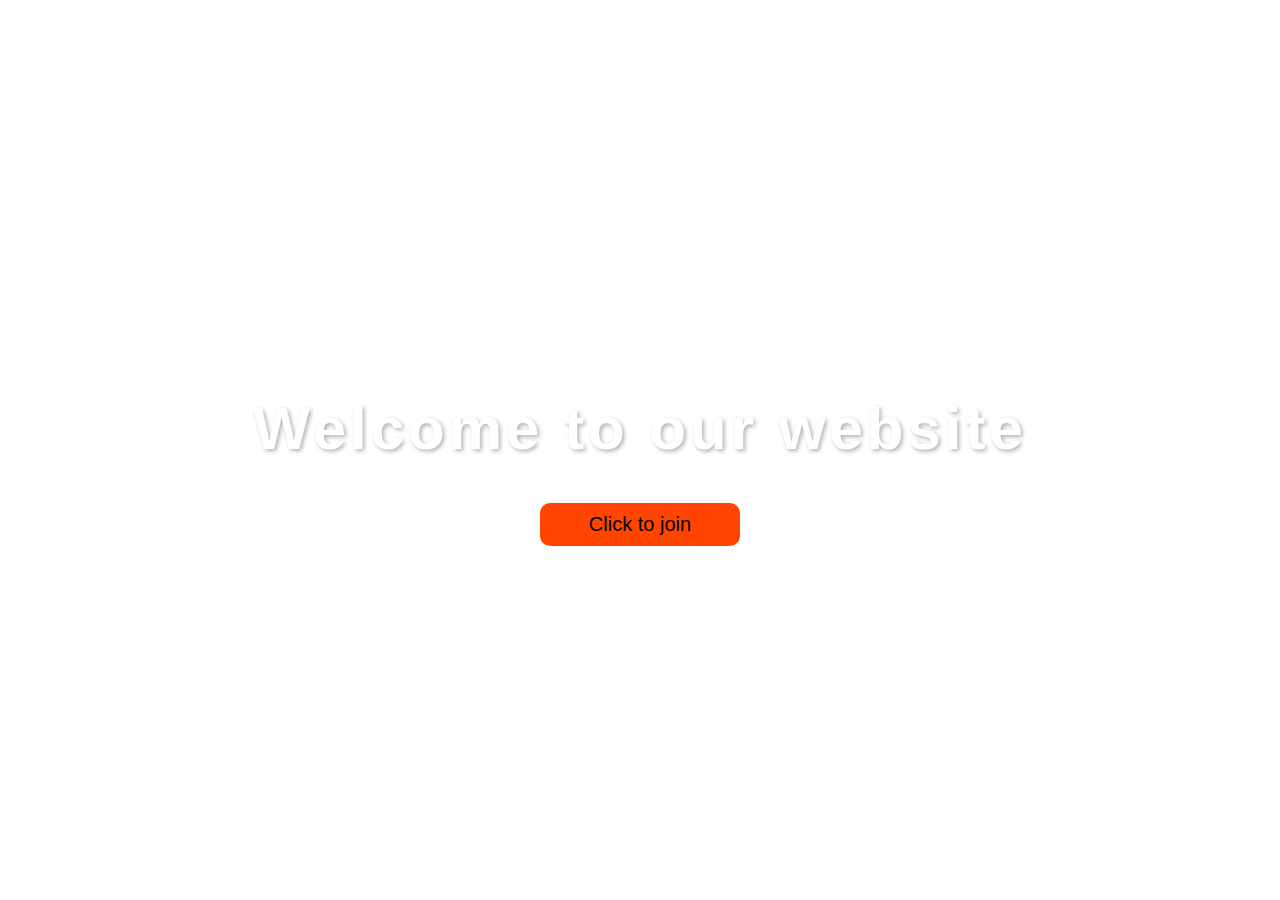
<file: Blurred-Popup/index.html>
<!DOCTYPE html>
<html lang="en">
<head>
    <meta charset="UTF-8">
    <meta http-equiv="X-UA-Compatible" content="IE=edge">
    <meta name="viewport" content="width=device-width, initial-scale=1.0">
    <title>Blurred Background Popup</title>
    <link rel="stylesheet" href="https://cdnjs.cloudflare.com/ajax/libs/font-awesome/6.1.2/css/all.min.css" integrity="sha512-1sCRPdkRXhBV2PBLUdRb4tMg1w2YPf37qatUFeS7zlBy7jJI8Lf4VHwWfZZfpXtYSLy85pkm9GaYVYMfw5BC1A==" crossorigin="anonymous" referrerpolicy="no-referrer" />
    <link rel="stylesheet" href="style.css">
</head>
<body>
    <div class="container">
        <h1>Welcome to our website</h1>
        <button class="btn">Click to join</button>
    </div>
    <div class="popup-container active">
        <h4>20% OFF Offer</h4>
        <label for="email">Your Email</label>
        <input type="email" class="input" name="email" placeholder = "Enter your email">
        <button class="popup-btn">Join</button>
        <div class="close-icon">
            <i class="fa-solid fa-xmark fa-3x"></i>
        </div>
        
    </div>


    <script src="index.js"></script>
</body>
</html>
</file>
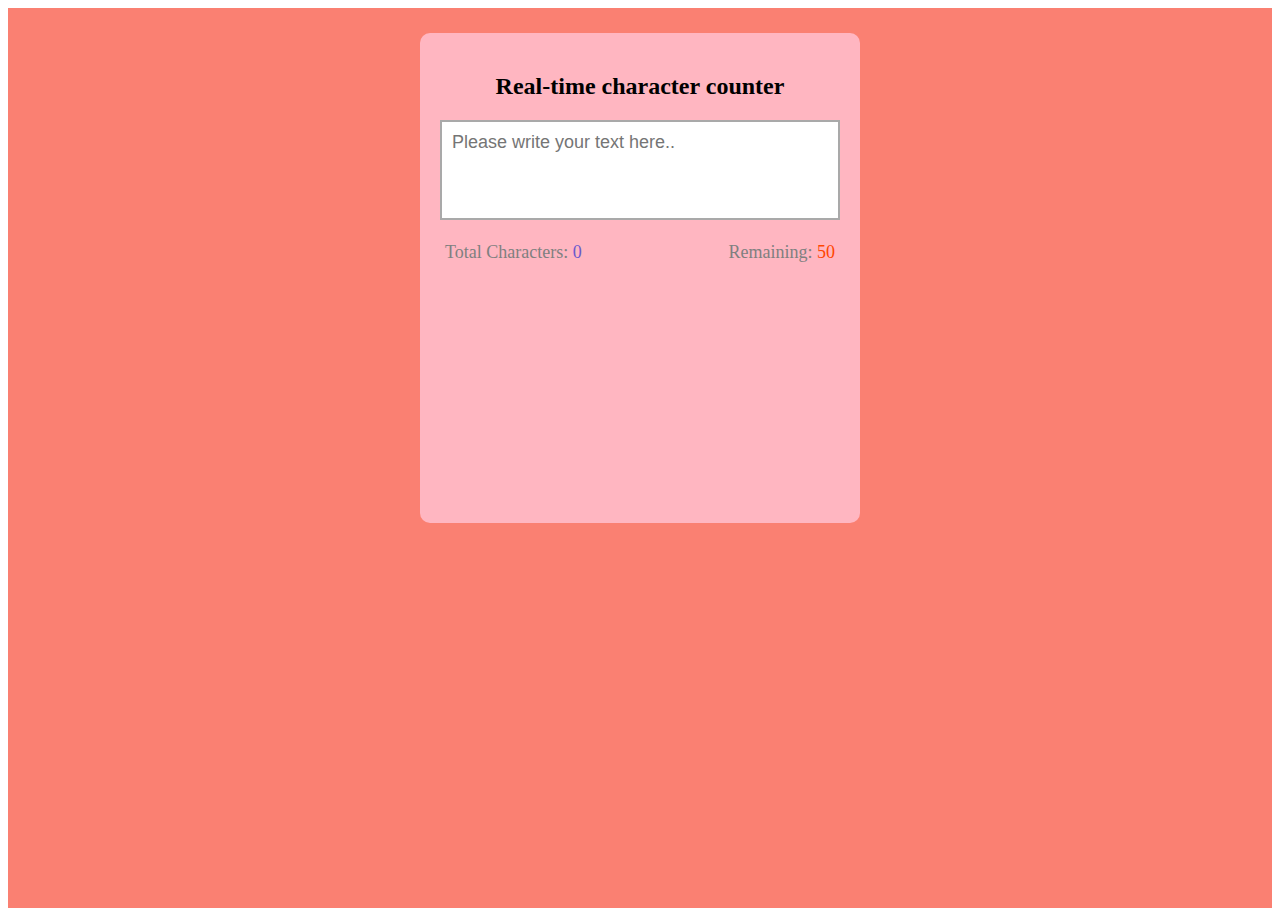
<file: Characters-Counter/index.html>
<!DOCTYPE html>
<html lang="en">
<head>
    <meta charset="UTF-8">
    <meta http-equiv="X-UA-Compatible" content="IE=edge">
    <meta name="viewport" content="width=device-width, initial-scale=1.0">
    <title>Document</title>
    <link rel="stylesheet" href="style.css">
</head>
<body>
    <!-- four project -->
    <div class="fourproject">
        <div class="container">
            <h2>Real-time character counter</h2>
            <textarea id="textarea" class="textarea" placeholder="Please write your text here.." maxlength="50"></textarea>
            <div class="counter-container">
                <p>Total Characters: <span class="total-counter" id="total-counter"></span></p>
                <p>Remaining: <span class="remaining-counter" id="remaining-counter"></span></p>
            </div>
         </div>
    </div>



    <script src="index.js"></script>
</body>
</html>
</file>
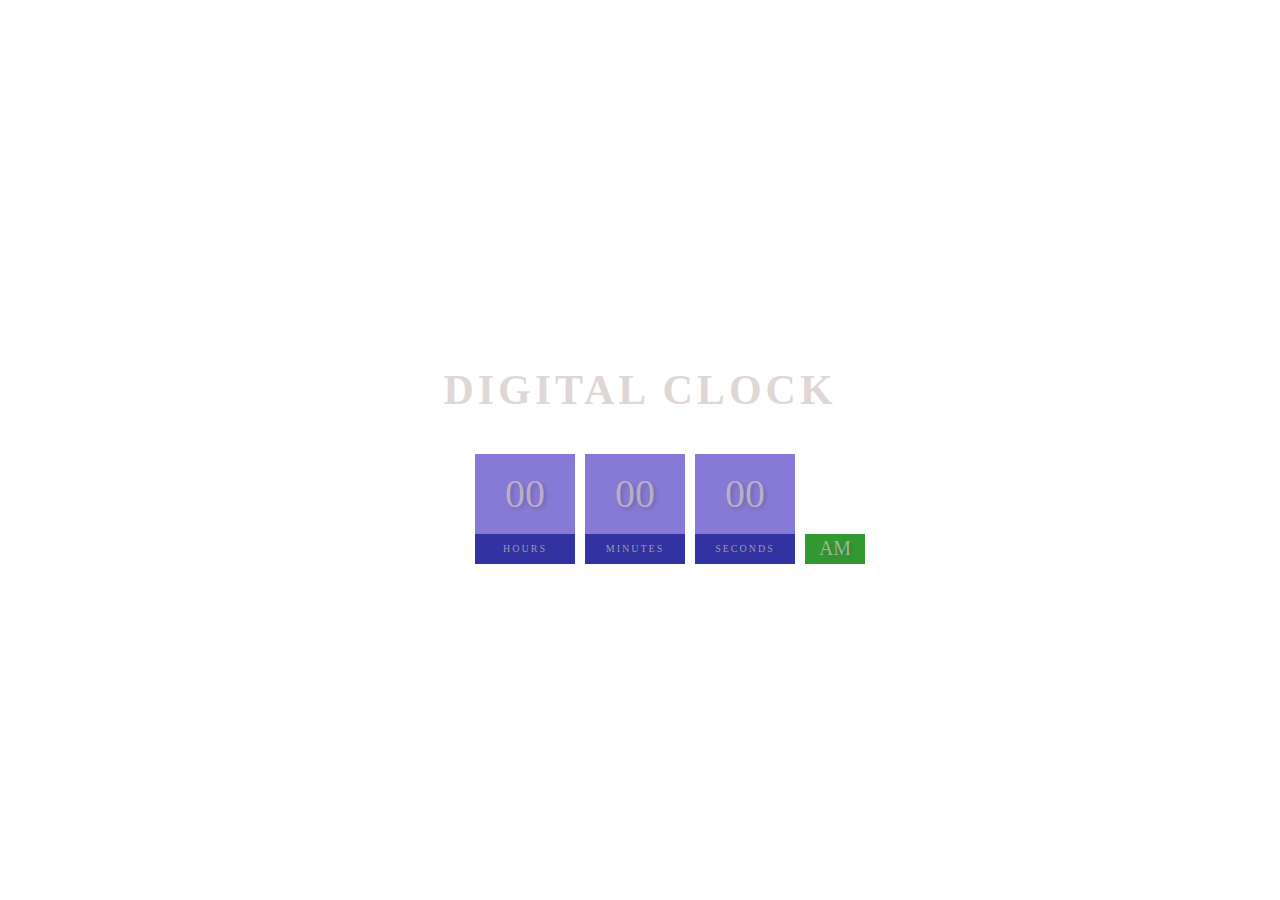
<file: Digital-Clock/index.html>
<!DOCTYPE html>
<html lang="en">
<head>
    <meta charset="UTF-8">
    <meta http-equiv="X-UA-Compatible" content="IE=edge">
    <meta name="viewport" content="width=device-width, initial-scale=1.0">
    <link rel="stylesheet" href="style.css">
    <title>Project 16</title>
</head>
<body>
    <!-- one project -->
    <div class="oneproject">
    <h2>Digital Clock</h2>
    <div class="clock">
        
        <div>
            <span id="hour">00</span>
            <span id="text">Hours</span>
        </div>
        <div>
            <span id="minutes">00</span>
            <span id="text">Minutes</span>
        </div>
        <div>
            <span id="seconds">00</span>
            <span id="text">Seconds</span>
        </div>
        <div>
            <span id="ampm">AM</span>
        </div>
    </div>
</div>
</file>
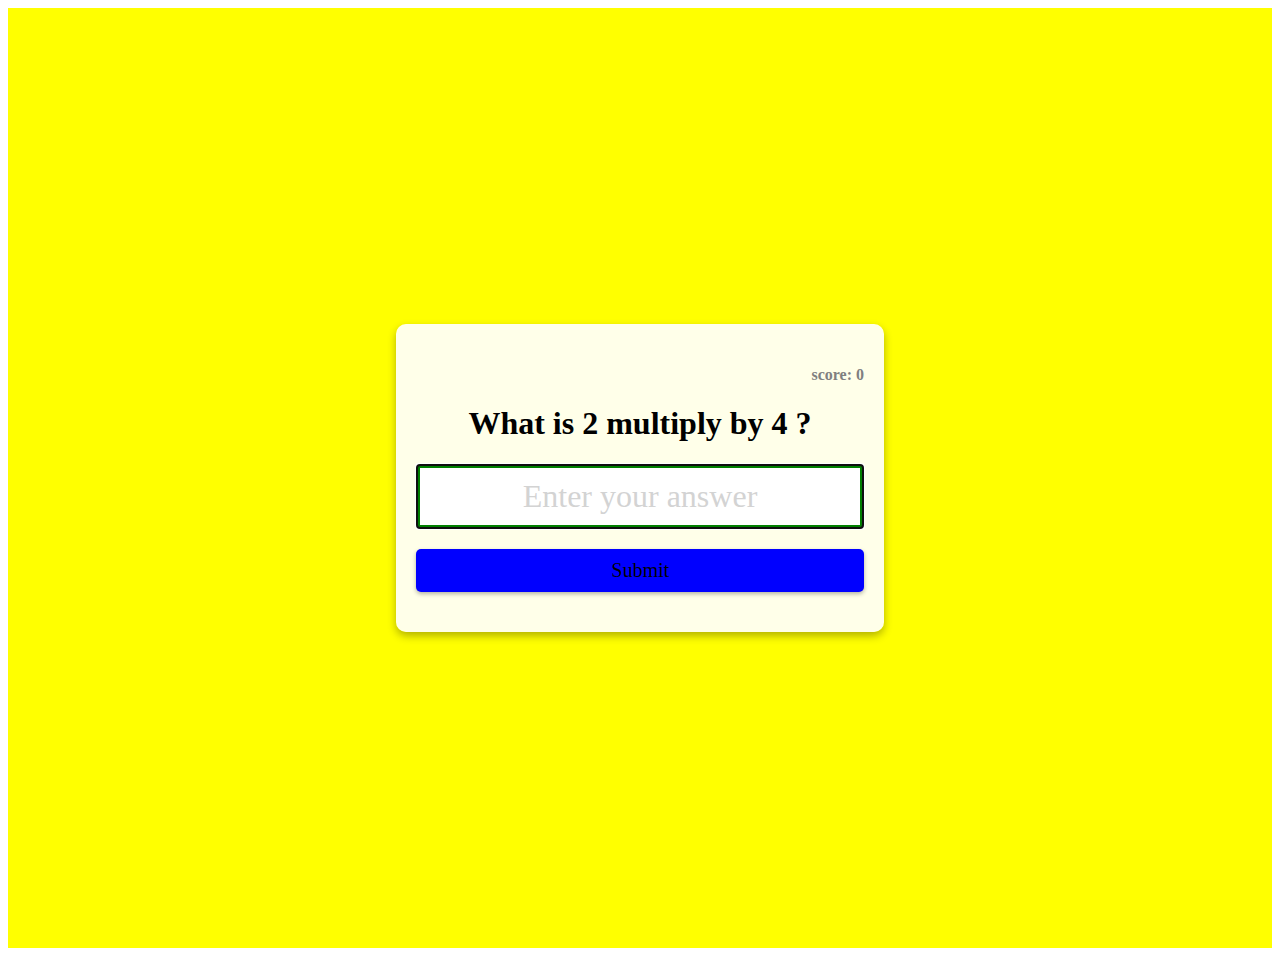
<file: Multiplication-App/index.html>
<!DOCTYPE html>
<html lang="en">
<head>
    <meta charset="UTF-8">
    <meta http-equiv="X-UA-Compatible" content="IE=edge">
    <meta name="viewport" content="width=device-width, initial-scale=1.0">
    <title>Document</title>
    <link rel="stylesheet" href="style.css">
</head>
<body>
    <div class="two">
        <form action="" class="form" id="form">
            <h4 class="score" id="score">score: 0</h4>
         <h1 id="question">What is 1 multiply</h1>
         <input type="text" class="input" id="input" placeholder="Enter your answer" autofocus autocomplete="off" />
         <button type="submit" class="btn">Submit</button> 
        </form>
    </div>

    <script src="index.js"></script>
</body>
</html>
</file>
<file: Blurred-Popup/style.css>
body{ 
    margin: 0;
    padding: 0;
    box-sizing: border-box;

}

.container{
    display: flex;
    flex-direction: column;
    align-items: center;
    height: 100vh;
    justify-content: center;
    background: url("https://images.unsplash.com/photo-1560762484-813fc97650a0?ixlib=rb-1.2.1&ixid=MnwxMjA3fDB8MHxwaG90by1wYWdlfHx8fGVufDB8fHx8&auto=format&fit=crop&w=1074&q=80");
    background-size: cover;
    text-align: center;
}

h1 {
    color:white;
    font-size: 60px;
    font-family: Impact, Haettenschweiler, 'Arial Narrow Bold', sans-serif;
    letter-spacing: 4px;
    text-shadow: 2px 2px 4px rgba(0,0,0, .3);
}
.btn {
    width: 200px;
    padding: 10px 20px;
    border-radius: 10px;
    background-color: orangered;
    cursor: pointer;
    border:none;
    font-size: 20px;
}

.btn:hover {
    filter: brightness(0.8);
}


.active.container {
    filter: blur(5px) brightness(.7);
}

.popup-container {
    position: fixed;
    left: 50%;
    top: 30%;
    transform: translateX(-50%);
    background-color: white;
    display: flex;
    flex-direction: column;
    padding: 20px;
    background-image: url("https://images.unsplash.com/uploads/141103282695035fa1380/95cdfeef?ixlib=rb-1.2.1&ixid=MnwxMjA3fDB8MHxwaG90by1wYWdlfHx8fGVufDB8fHx8&auto=format&fit=crop&w=1430&q=80");
    background-size: cover;
    width: 400px;
    height: 200px;
    border-radius: 10px;
    box-shadow: 0 4px 8px rgba(0,0,0, .3);
}

h4 {
    font-size: 30px;
    margin: 10px 0;
    font-family: sans-serif;
    color: blueviolet;
}

label {
    color: blueviolet;
    font-family: sans-serif;
}

.popup-btn{
    background-color: orangered;
    padding: 10px;
    font-size: 20px;
    cursor: pointer;
    border: 2px solid;
}

.input {
    border: 2px solid;
    padding: 10px;
    margin: 10px 0;
    font-size: 20px;
    text-align: center;
}

.input::placeholder {
    color: lightgray;
}
.close-icon {
    position: absolute;
    right: 20px;
    cursor: pointer;
}

.close-icon:hover{
    color: orangered;
}

.active.popup-container {
    visibility: hidden;
}
</file>
<file: Characters-Counter/style.css>
.fourproject {
    height: 100vh;
    display: flex;
    justify-content: center;
    margin: 0;
    text-align: center;
    background-color: salmon;
    font-family: cursive;

}

.container {
    background-color: lightpink;
    width: 400px;
    height: 50vh;
    padding: 20px;
    margin: 25px 0;
    border-radius: 10px;
    box-sizing: 0 4px 8px rgba(0,0,0,0.3);
}

.textarea {
    resize: none;
    width: 100%;
    height: 100px;
    font-size: 18px;
    font-family: sans-serif;
    padding: 10px;
    box-sizing: border-box;
    border: solid 2px darkgray;
}

.counter-container {
    display: flex;
    justify-content: space-between;
    padding: 0 5px;
}

.counter-container p{
    font-size: 18px;
    color: grey;
}
.total-counter {
    color: slateblue;
}
.remaining-counter {
    color: orangered;
}
</file>
<file: Digital-Clock/style.css>
body {
    margin: 0;
    padding: 0;
     box-sizing: border-box;
 }
 
 /* oneproject */
 
 .oneproject{
     display: flex;
     flex-direction: column;
     align-items: center;
     height: 100vh;
     justify-content: center;
     background: url("https://images.unsplash.com/photo-1447752875215-b2761acb3c5d?ixlib=rb-1.2.1&ixid=MnwxMjA3fDB8MHxwaG90by1wYWdlfHx8fGVufDB8fHx8&auto=format&fit=crop&w=1470&q=80");
     font-size: 28px;
     color: rgba(207, 194, 194, 0.662);
     background-size: cover;
     overflow: hidden;
     margin: 0;
 }
 
 h2 {
     text-transform: uppercase;
     letter-spacing: 4px;
     text-align: center;
 }
 .clock {
    
     display: flex;
    
 }
 
 .clock div {
 
     margin: 5px;
     position: relative;
 
 }
 
 .clock span {
     width: 100px;
     height: 80px;
     background-color: slateblue;
     opacity: .8;
     display: flex;
     justify-content: center;
     align-items: center;
     font-size: 40px;
     text-shadow: 2px 2px 4px rgba(0, 0 ,0 , 0.3);
 }
 .clock #text {
     height: 30px;
     font-size: 10px;
     text-transform: uppercase;
     letter-spacing: 2px;
     background-color: darkblue;
     opacity: .8;
 }
 
 .clock #ampm {
     bottom: 0;
     position: absolute;
     width: 60px;
     height: 30px;
     font-size: 20px;
     background: green;
 }
</file>
<file: Multiplication-App/style.css>
.two{
    display: flex;
    justify-content: center;
    align-items: center;
    text-align: center;
    background-color: yellow;
    font-family: cursive;
    height: 100vh;
    padding: 20px 10px; 
}

.form {
    background-color: rgba(255, 255, 255, 0.914);
    padding: 20px;
    box-shadow: 0 4px 8px rgba(0, 0, 0, 0.3);
    border-radius: 10px;
}
.input {
    display: block;
    width: 100%;
    box-sizing: border-box;
    font-size: 32px;
    text-align: center;
    padding: 10px;
    border: solid 4px green;
}
.input::placeholder {
    color: lightgray;
    font-family: cursive;
}
.btn {
    background-color: blue;
    border: none;
    width: 100%;
    padding: 10px;
    font-size: 20px;
    font-family: cursive;
    margin: 20px 0; 
    border-radius: 5px;
    box-shadow: 0 2px 4px rgba(0, 0, 0, 0.3);
    cursor: pointer;
}

.btn:hover {
    filter: brightness(0.8);
}

.score {
    color: gray;
    text-align: right;
}
</file>
